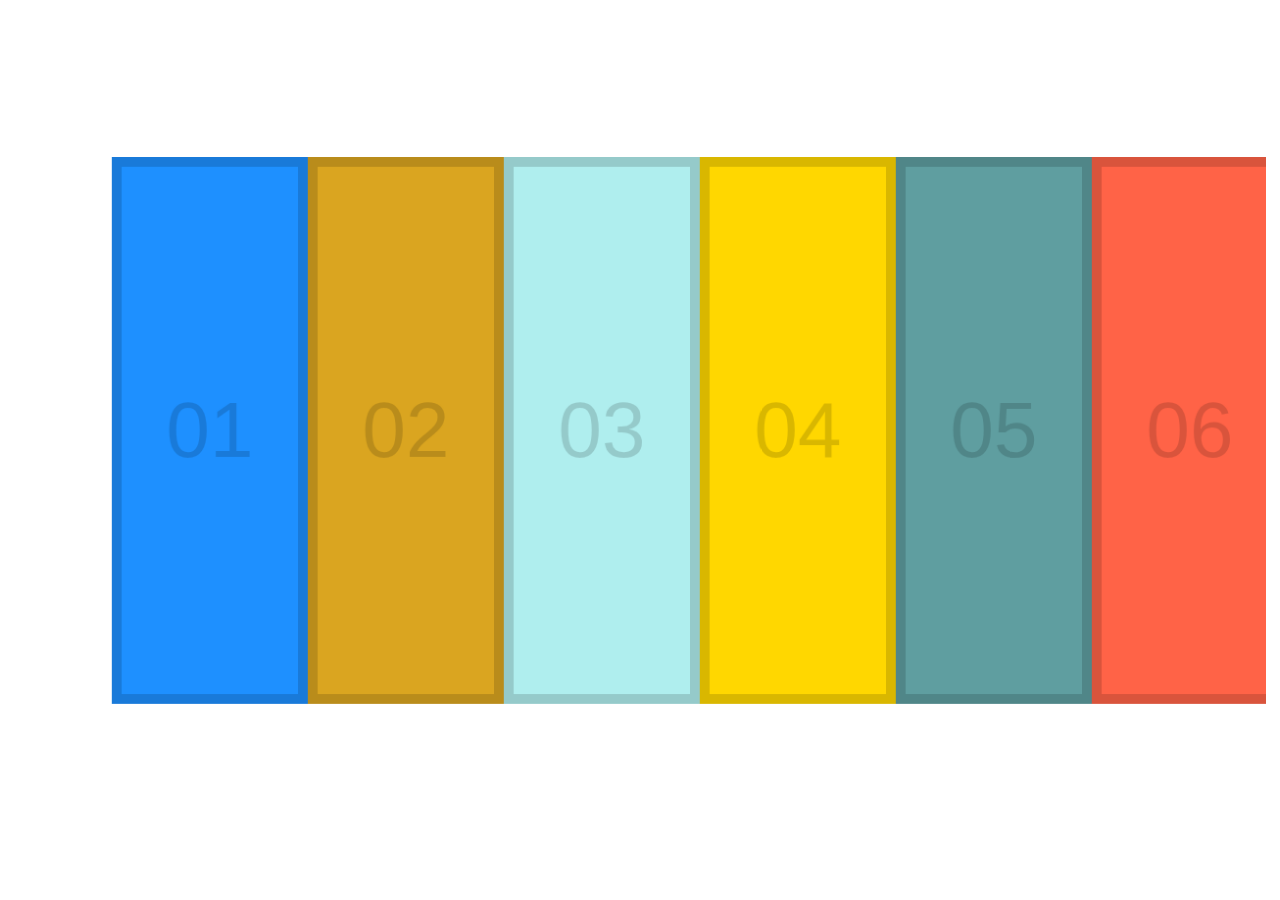
<file: click-to-drag/index.html>
<!DOCTYPE html>
<html lang="en">
<head>
  <meta charset="UTF-8">
  <title>Click and Drag</title>
  <link rel="stylesheet" href="./index.css">
</head>
<body>
  <div class="items">
    <div class="item item1">01</div>
    <div class="item item2">02</div>
    <div class="item item3">03</div>
    <div class="item item4">04</div>
    <div class="item item5">05</div>
    <div class="item item6">06</div>
    <div class="item item7">07</div>
    <div class="item item8">08</div>
    <div class="item item9">09</div>
    <div class="item item10">10</div>
    <div class="item item11">11</div>
    <div class="item item12">12</div>
    <div class="item item13">13</div>
    <div class="item item14">14</div>
    <div class="item item15">15</div>
    <div class="item item16">16</div>
    <div class="item item17">17</div>
    <div class="item item18">18</div>
    <div class="item item19">19</div>
    <div class="item item20">20</div>
    <div class="item item21">21</div>
    <div class="item item22">22</div>
    <div class="item item23">23</div>
    <div class="item item24">24</div>
    <div class="item item25">25</div>
  </div>

  <script src="./index.js" type="text/javascript"></script>
  </body>
</html>
</file>
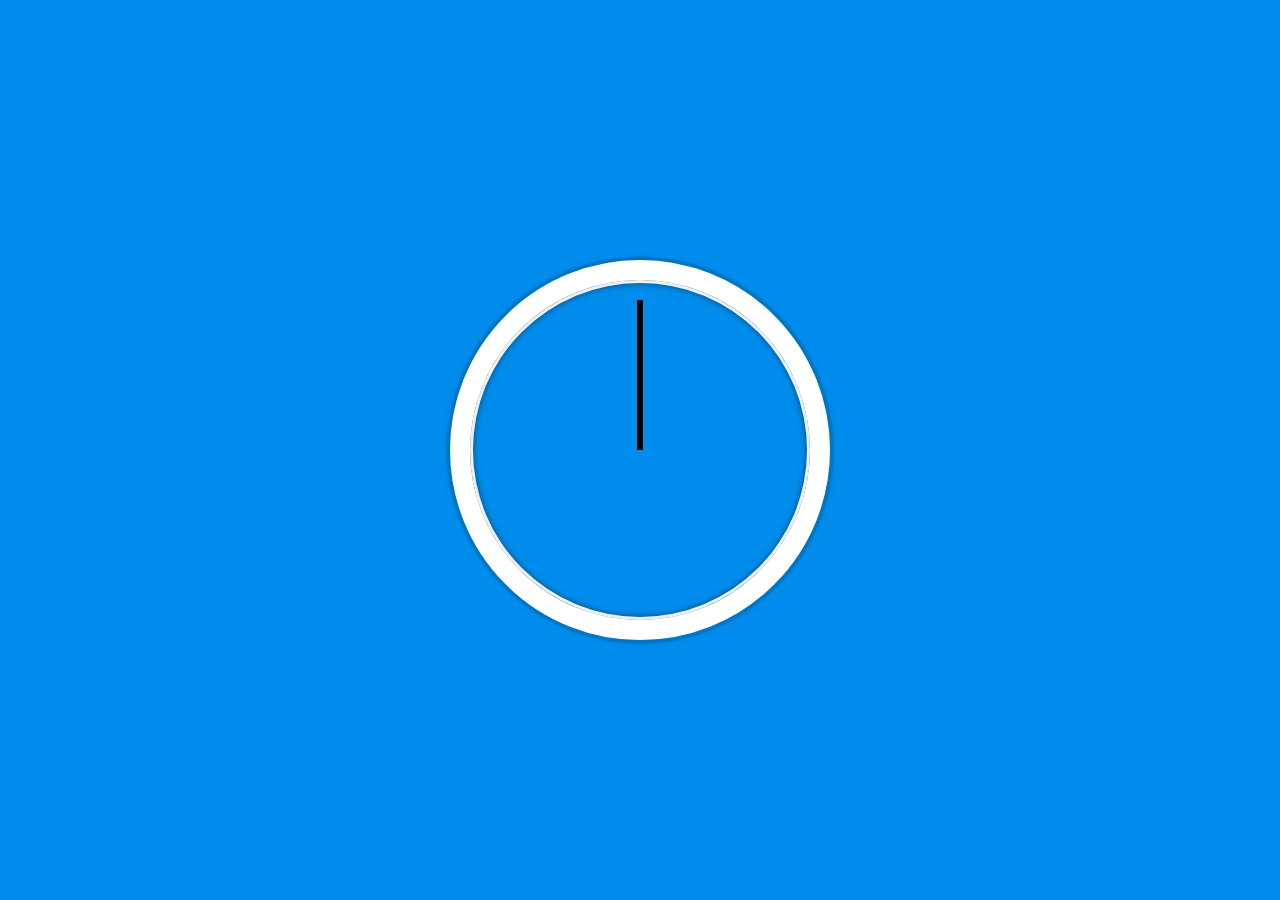
<file: clock/index.html>
<!DOCTYPE html>
<html lang="en">
<head>
  <meta charset="UTF-8">
  <title>Clock</title>
  <link rel='stylesheet' type='text/css' href='./index.css' />
</head>
<body>
  <div class="clock">
    <div class="clock-face">
      <div class="hand hour-hand"></div>
      <div class="hand min-hand"></div>
      <div class="hand second-hand"></div>
    </div>
  </div>
  <script type='text/javascript' src="./index.js"></script>
</body>
</html>
</file>
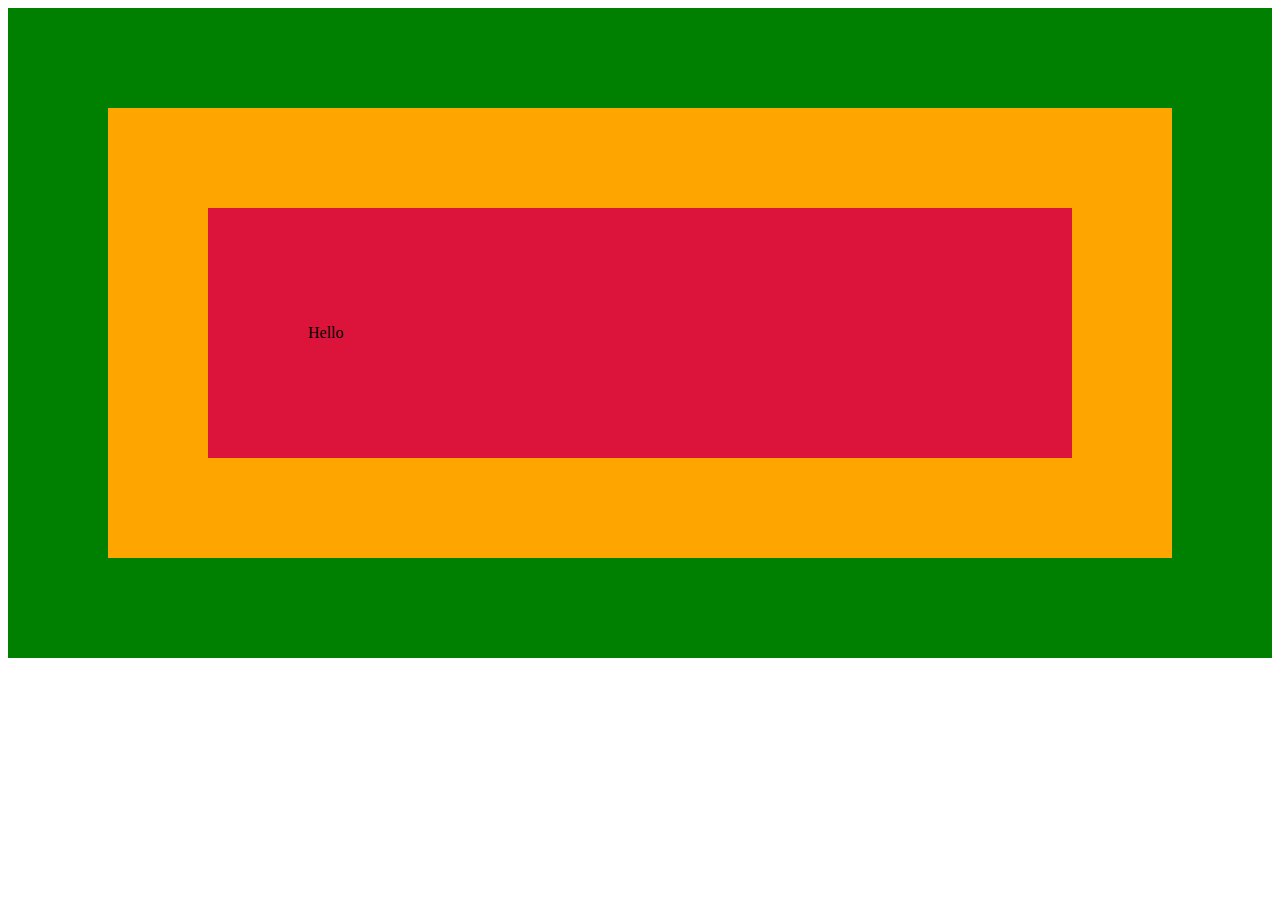
<file: event-bubbling/index.html>
<html>
  <head>
    <meta charset='UTF-8'>
    <title>Event bubbling and capture</title>
    <link rel='stylesheet' type='text/css' href='./index.css' />
  </head>
  <body>
    <div class='one'>
      <div class='two'>
        <div class='three'>
          <p>Hello</p>
        </div>
      </div>
    </div>
    <script src='./index.js'></script>
  </body>
</html>
</file>
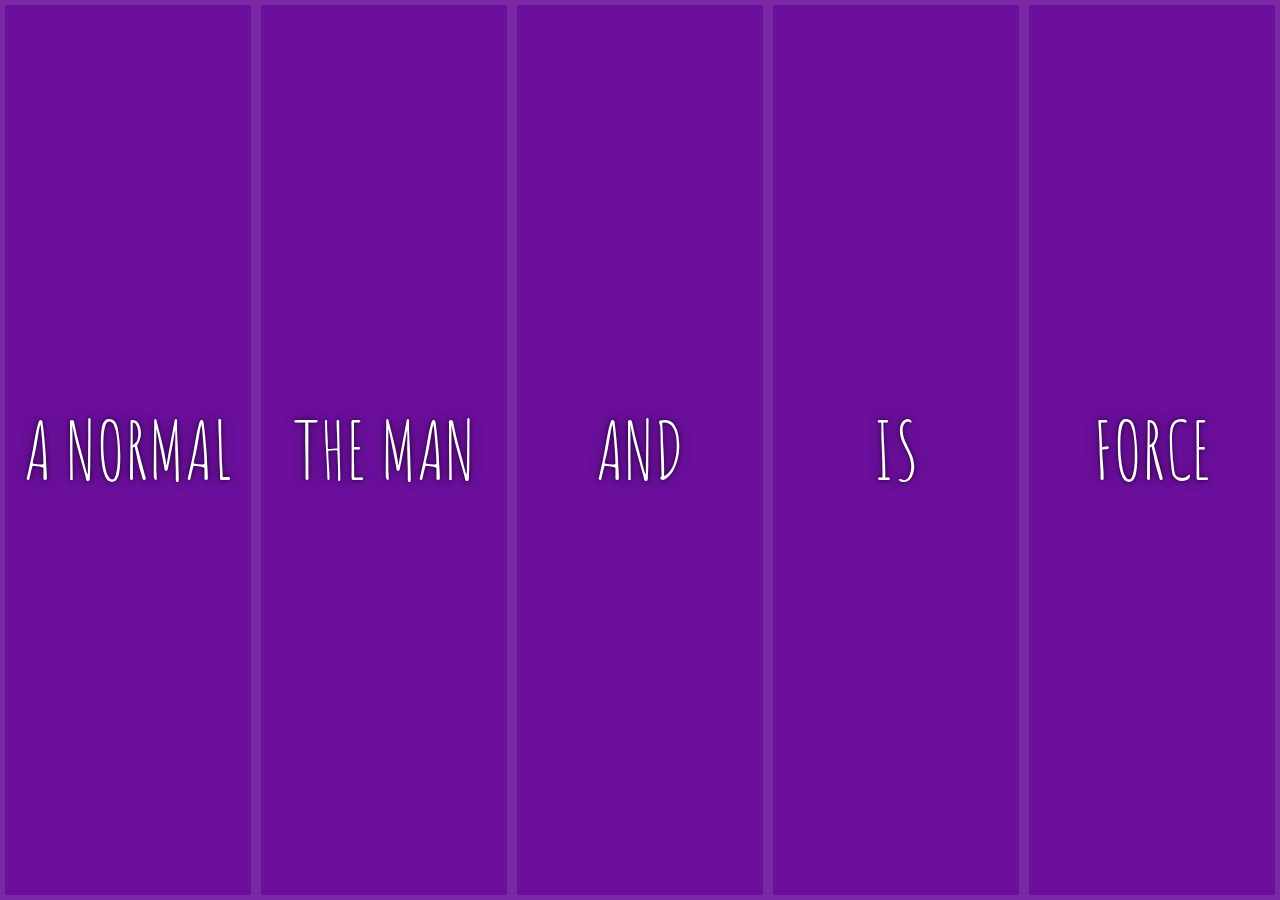
<file: image-gallery/flex-box.html>
<!DOCTYPE html>
<html lang="en">
<head>
  <meta charset="UTF-8">
  <title>Flex Panels 💪</title>
  <link href='https://fonts.googleapis.com/css?family=Amatic+SC' rel='stylesheet' type='text/css'>
  <link href='./flex-box.css' rel='stylesheet' type='text/css'>
</head>
<body>
  <div class="panels">
    <div class="panel panel1">
      <p>It's not exactly</p>
      <p>A Normal</p>
      <p>World</p>
    </div>
    <div class="panel panel2">
      <p>I am</p>
      <p>The Man</p>
      <p>Who can</p>
    </div>
    <div class="panel panel3">
      <p>All those powers</p>
      <p>And</p>
      <p>I couldn't save him.</p>
    </div>
    <div class="panel panel4">
      <p>The future</p>
      <p>Is</p>
      <p>Worth It</p>
    </div>
    <div class="panel panel5">
      <p>Stop trying to</p>
      <p>Force</p>
      <p>The solution</p>
    </div>
  </div>
</body>
<script src='./flex-box.js'></script>
</html>
</file>
<file: click-to-drag/index.css>
html {
  box-sizing: border-box;
  background: url('https://images.unsplash.com/photo-1517547196086-e63b7ae6afb0?ixlib=rb-1.2.1&ixid=eyJhcHBfaWQiOjEyMDd9&auto=format&fit=crop&w=889&q=80') fixed;
  background-size: cover;
}

*, *:before, *:after {
  box-sizing: inherit;
}

body {
  min-height: 100vh;
  display: flex;
  justify-content: center;
  align-items: center;
  font-family: sans-serif;
  font-size: 20px;
  margin: 0;
}

.items {
  height: 800px;
  padding: 100px;
  width: 100%;
  border: 1px solid white;
  overflow-x: scroll;
  overflow-y: hidden;
  white-space: nowrap;
  user-select: none;
  cursor: pointer;
  transition: all 0.2s;
  transform: scale(0.98);
  will-change: transform;
  position: relative;
  background: rgba(255,255,255,0.1);
  font-size: 0;
  perspective: 500px;
}

.items.active {
  background: rgba(255,255,255,0.3);
  cursor: grabbing;
  cursor: -webkit-grabbing;
  transform: scale(1);
}

.item {
  width: 200px;
  height: calc(100% - 40px);
  display: inline-flex;
  align-items: center;
  justify-content: center;
  font-size: 80px;
  font-weight: 100;
  color: rgba(0,0,0,0.15);
  box-shadow: inset 0 0 0 10px rgba(0,0,0,0.15);
}

/* :nth-child(an + b) represents a cycle. 
a is cycle-size.
b is an offset value.
n is a counter. */

.item:nth-child(9n+1) { background: dodgerblue;} 
.item:nth-child(9n+2) { background: goldenrod;}
.item:nth-child(9n+3) { background: paleturquoise;}
.item:nth-child(9n+4) { background: gold;}
.item:nth-child(9n+5) { background: cadetblue;}
.item:nth-child(9n+6) { background: tomato;}
.item:nth-child(9n+7) { background: lightcoral;}
.item:nth-child(9n+8) { background: darkslateblue;}
.item:nth-child(9n+9) { background: rebeccapurple;}
</file>
<file: clock/index.css>
html {
  background: #018DED url(https://images.unsplash.com/photo-1475518845976-0fd87b7e4e5d?ixlib=rb-1.2.1&ixid=eyJhcHBfaWQiOjEyMDd9&auto=format&fit=crop&w=1500&q=80);
  background-size: cover;
  font-family: 'helvetica neue';
  text-align: center;
  font-size: 10px;
}

body {
  margin: 0;
  font-size: 2rem;
  display: flex;
  flex: 1;
  min-height: 100vh;
  align-items: center;
}

.clock {
  width: 30rem;
  height: 30rem;
  border: 20px solid white;
  border-radius: 50%;
  margin: 50px auto;
  position: relative;
  padding: 2rem;
  box-shadow:
    0 0 0 4px rgba(0,0,0,0.1),
    inset 0 0 0 3px #EFEFEF,
    inset 0 0 10px black,
    0 0 10px rgba(0,0,0,0.2);
}

.clock-face {
  position: relative;
  width: 100%;
  height: 100%;
  transform: translateY(-3px);
}

.hand {
  width: 50%;
  height: 6px;
  background: black;
  position: absolute;
  top: 50%;
  transform-origin: 100%;
  transform: rotate(90deg);
  transition: all 0.05s;
  transition-timing-function: cubic-bezier(0.1, 2.7, 0.58, 1);
}
</file>
<file: event-bubbling/index.css>
html {
  box-sizing: border-box;
}

*, *:before, *:after {
  box-sizing: inherit;
}

div {
  width: 100%;
  padding: 100px;
}

.one {
  background-color: green;
}

.two {
  background-color: orange;
}

.three {
  background-color: crimson;
}
</file>
<file: image-gallery/flex-box.css>
html {
  box-sizing: border-box;
  background: #ffc600;
  font-family: 'helvetica neue';
  font-size: 20px;
  font-weight: 200;
}

body {
  margin: 0;
}

*, *::before, *::after {
  box-sizing: inherit;
}
.panels {
  min-height: 100vh;
  overflow: hidden;
  display: flex;
}
.panel {
  background: #6B0F9C;
  box-shadow: inset 0 0 0 5px rgba(255,255,255,0.1);
  color: white;
  text-align: center;
  align-items: center;
  transition:
    font-size 0.7s cubic-bezier(0.61,-0.19, 0.7,-0.11),
    flex 0.7s cubic-bezier(0.61,-0.19, 0.7,-0.11),
    background 0.2s ease;
  font-size: 20px;
  background-size: cover;
  background-position: center;
  flex: 1; 
  justify-content: center;
  align-items: center;
  display:flex;
  flex-direction: column;
  justify-content: center;
  align-items: center;
}
.panel1 { background-image:url('https://bbook.com/wp-content/uploads/2013/11/1.51017_image.jpg'); }
.panel3 { background-image:url('http://s1.1zoom.me/big0/594/Superman_hero_Painting_469903.jpg'); }
.panel2 { background-image:url('http://s1.1zoom.me/big0/385/Painting_Art_Wonder_Woman_hero_Wonder_Woman_(2017_530577_1280x904.jpg'); }
.panel4 { background-image:url('https://cdnb.artstation.com/p/assets/images/images/002/846/697/large/christopher-brandstrom-martian-manhunter-christopher-brandstrom-thumb-2000x2000-rgb.jpg?1466410134'); }
.panel5 { background-image:url('http://s1.1zoom.me/big0/122/Heroes_comics_The_Flash_442656.jpg'); }
/* Flex Children */
.panel > * {
  margin: 0;
  width: 100%;
  transition: transform 0.5s;
  flex: 1 0 auto;
  align-content: center;
}

.panel > *:first-child {transform: translateY(-100%);}
.panel.open-active > *:first-child {transform: translateY(0);}
.panel > *:last-child {transform: translateY(100%);}
.panel.open-active > *:last-child {transform: translateY(0);}

.panel p {
  text-transform: uppercase;
  font-family: 'Amatic SC', cursive;
  text-shadow: 0 0 4px rgba(0, 0, 0, 0.72), 0 0 14px rgba(0, 0, 0, 0.45);
  font-size: 2em;
}
    
.panel p:nth-child(2) {
  font-size: 4em;
}
.panel.open {
  flex: 5;
  font-size: 40px;
}
</file>
